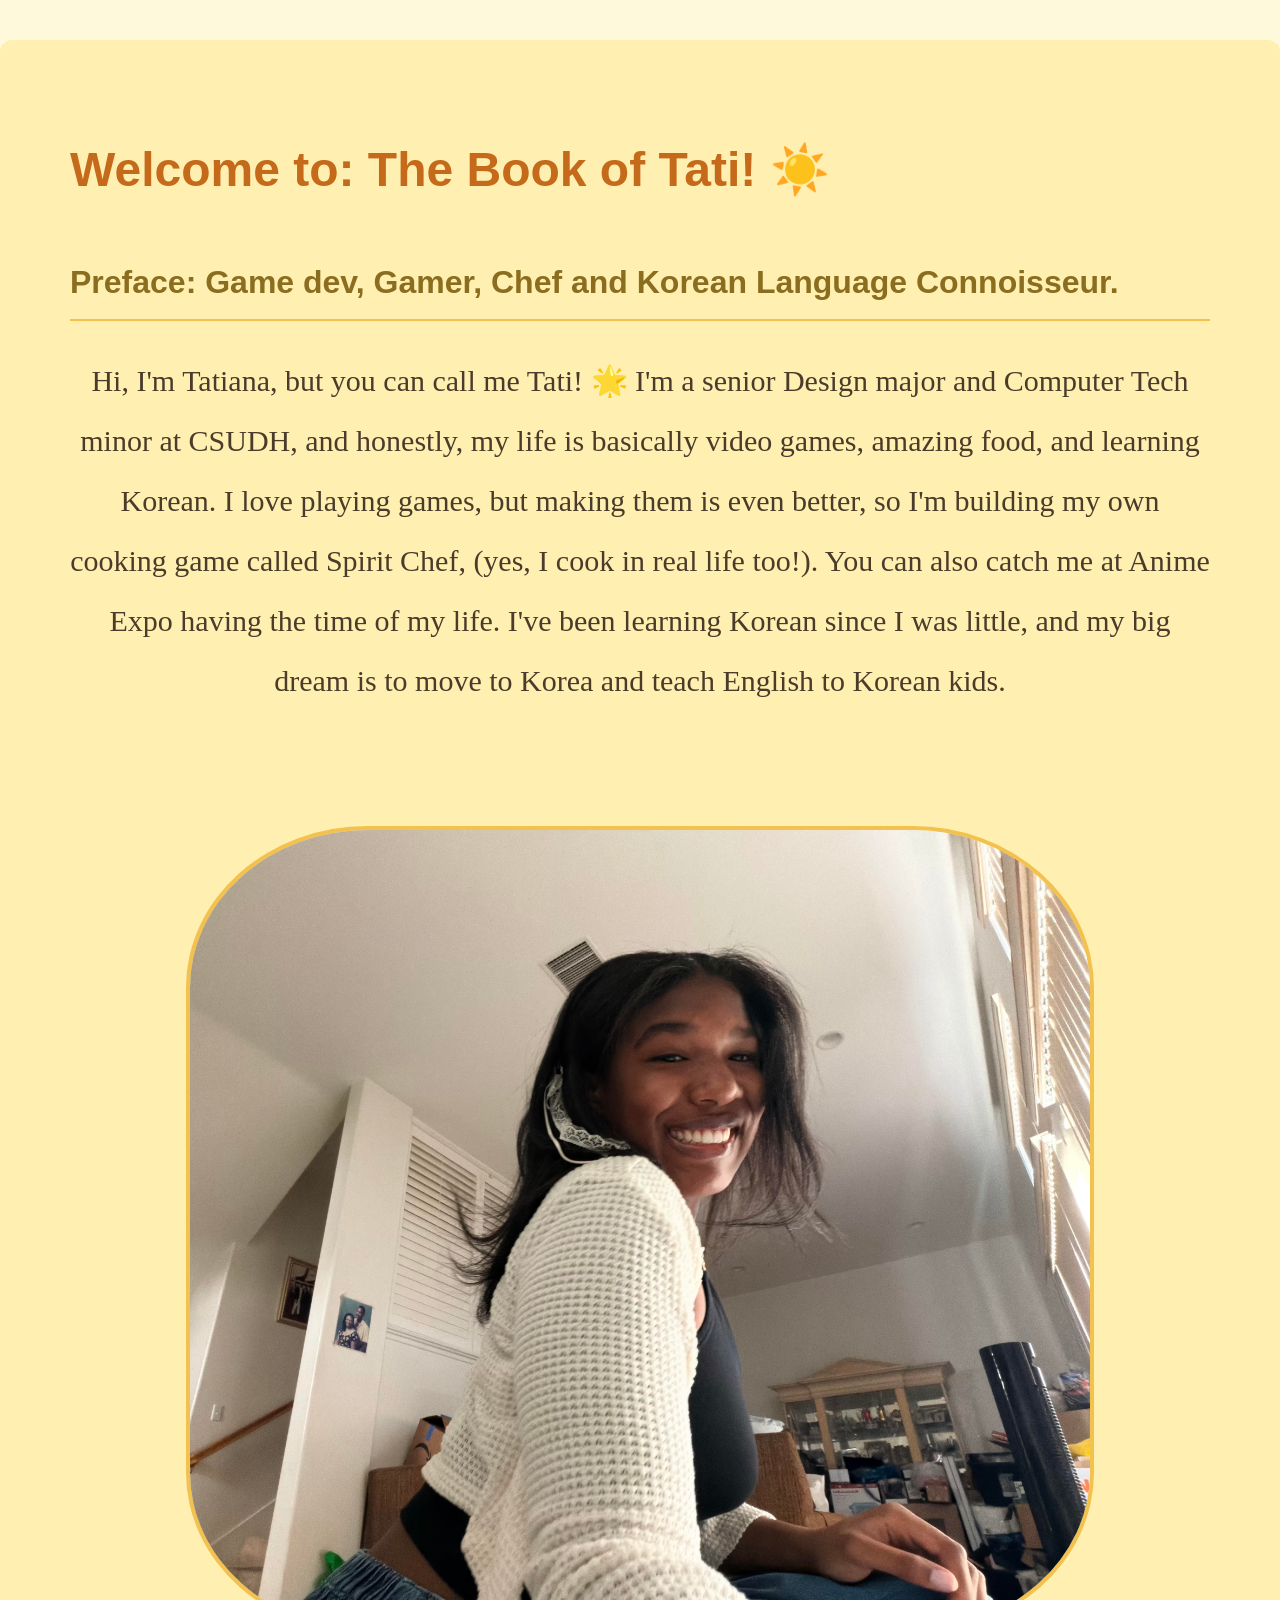
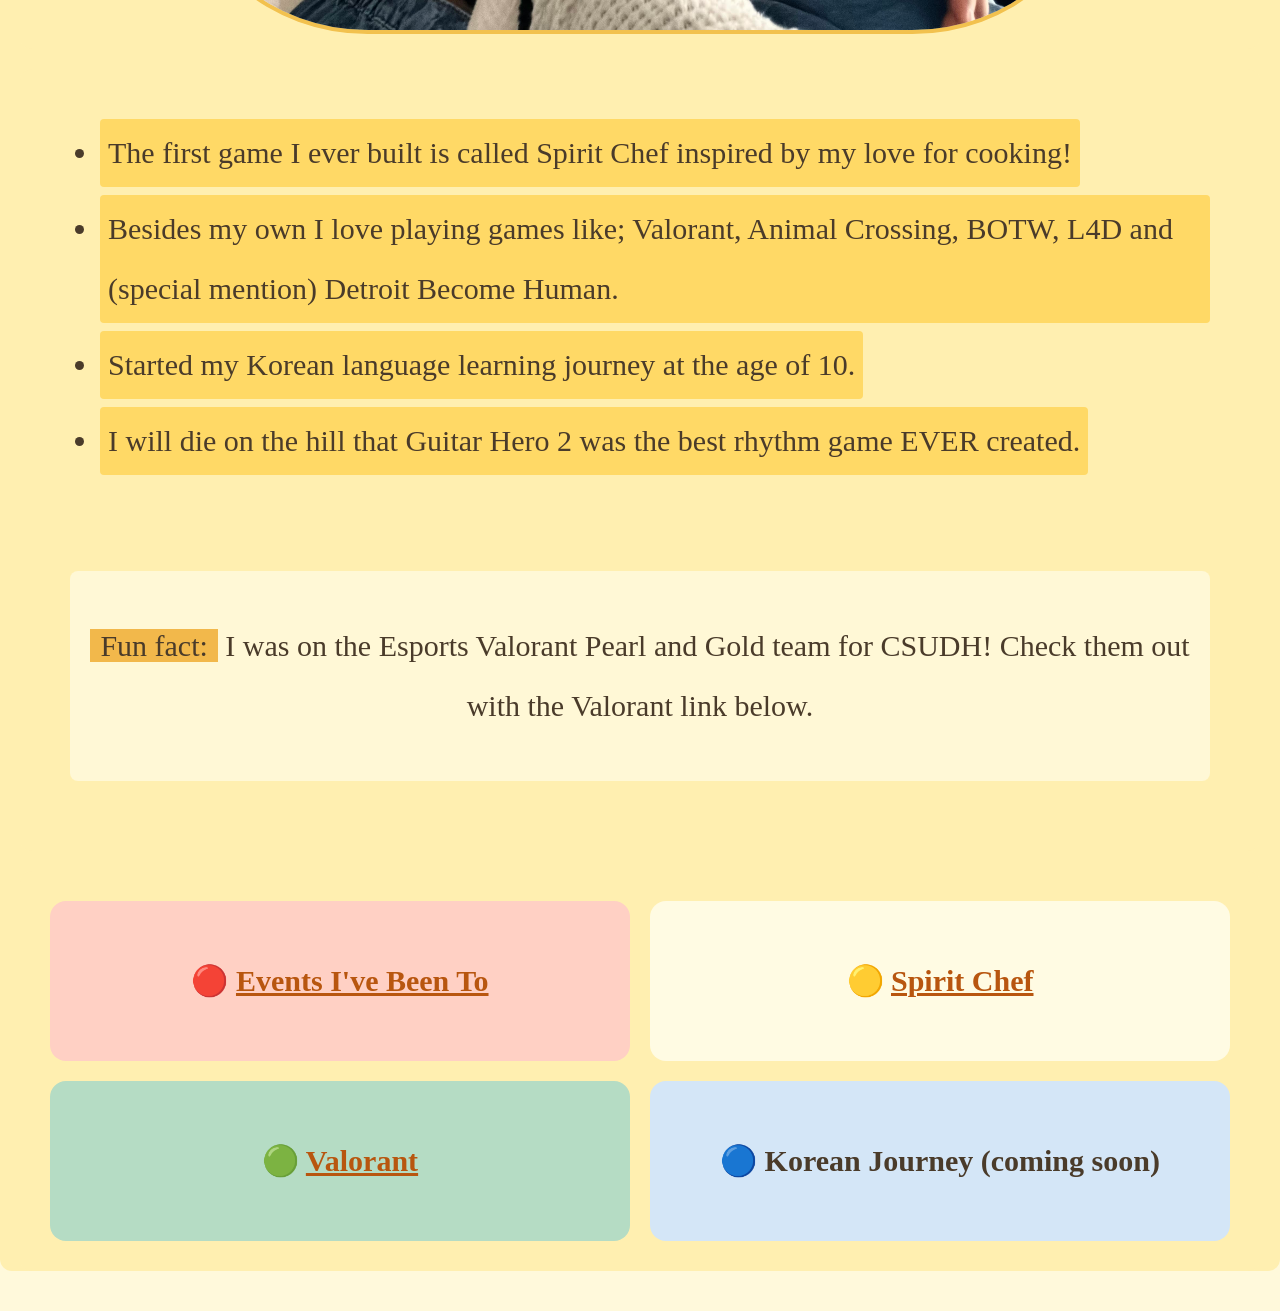
<file: index.html>
<!DOCTYPE html>
<html lang="en">
<head>
  <link rel="stylesheet" href="style.css">
  <meta charset="UTF-8">
  <meta name="viewport" content="width=device-width, initial-scale=1.0">
  <title>The Book of Tati</title>
</head>

<body>

  <div class="content">

    <div class="about">
      <h1 id="page-title">Welcome to: The Book of Tati! ☀️</h1>
      <h2>Preface: Game dev, Gamer, Chef and Korean Language Connoisseur. </h2>
      <p>Hi, I'm Tatiana, but you can call me Tati! 🌟 I'm a senior Design major and Computer Tech minor at CSUDH, and honestly, my life is basically video games, amazing food, and learning Korean. I love playing games, but making them is even better, so I'm building my own cooking game called Spirit Chef, (yes, I cook in real life too!). You can also catch me at Anime Expo having the time of my life. I've been learning Korean since I was little, and my big dream is to move to Korea and teach English to Korean kids.</p>
    </div>


    <div class="cover">
      <img src="MeLol.jpg" alt="Tati smiling at the camera">
    </div>


    <div class="highlights">
      <ul>
        <li class="highlight">The first game I ever built is called Spirit Chef inspired by my love for cooking!</li>
        <li class="highlight">Besides my own I love playing games like; Valorant, Animal Crossing, BOTW, L4D and (special mention) Detroit Become Human. </li>
        <li class="highlight">Started my Korean language learning journey at the age of 10.</li>
        <li class="highlight">I will die on the hill that Guitar Hero 2 was the best rhythm game EVER created.</li>
      </ul>

      <div class="fun-fact">
        <p><mark>Fun fact:</mark> I was on the Esports Valorant Pearl and Gold team for CSUDH! Check them out with the Valorant link below. </p>
      </div>
    </div>


    <div class="cards">

      <div class="card">
        <p>🔴 <a href="holy-grail.html">Events I've Been To</a></p>
      </div>

      <div class="card">
        <p>🟡 <a href="spiritchef.html">Spirit Chef</a></p>
      </div>

      <div class="card">
        <p>🟢 <a href="https://esports.csudh.edu/" target="_blank">Valorant</a></p>
      </div>

      <div class="card">
        <p>🔵 Korean Journey (coming soon)</p>
      </div>

    </div>

  </div>

</body>
</html>
</file>
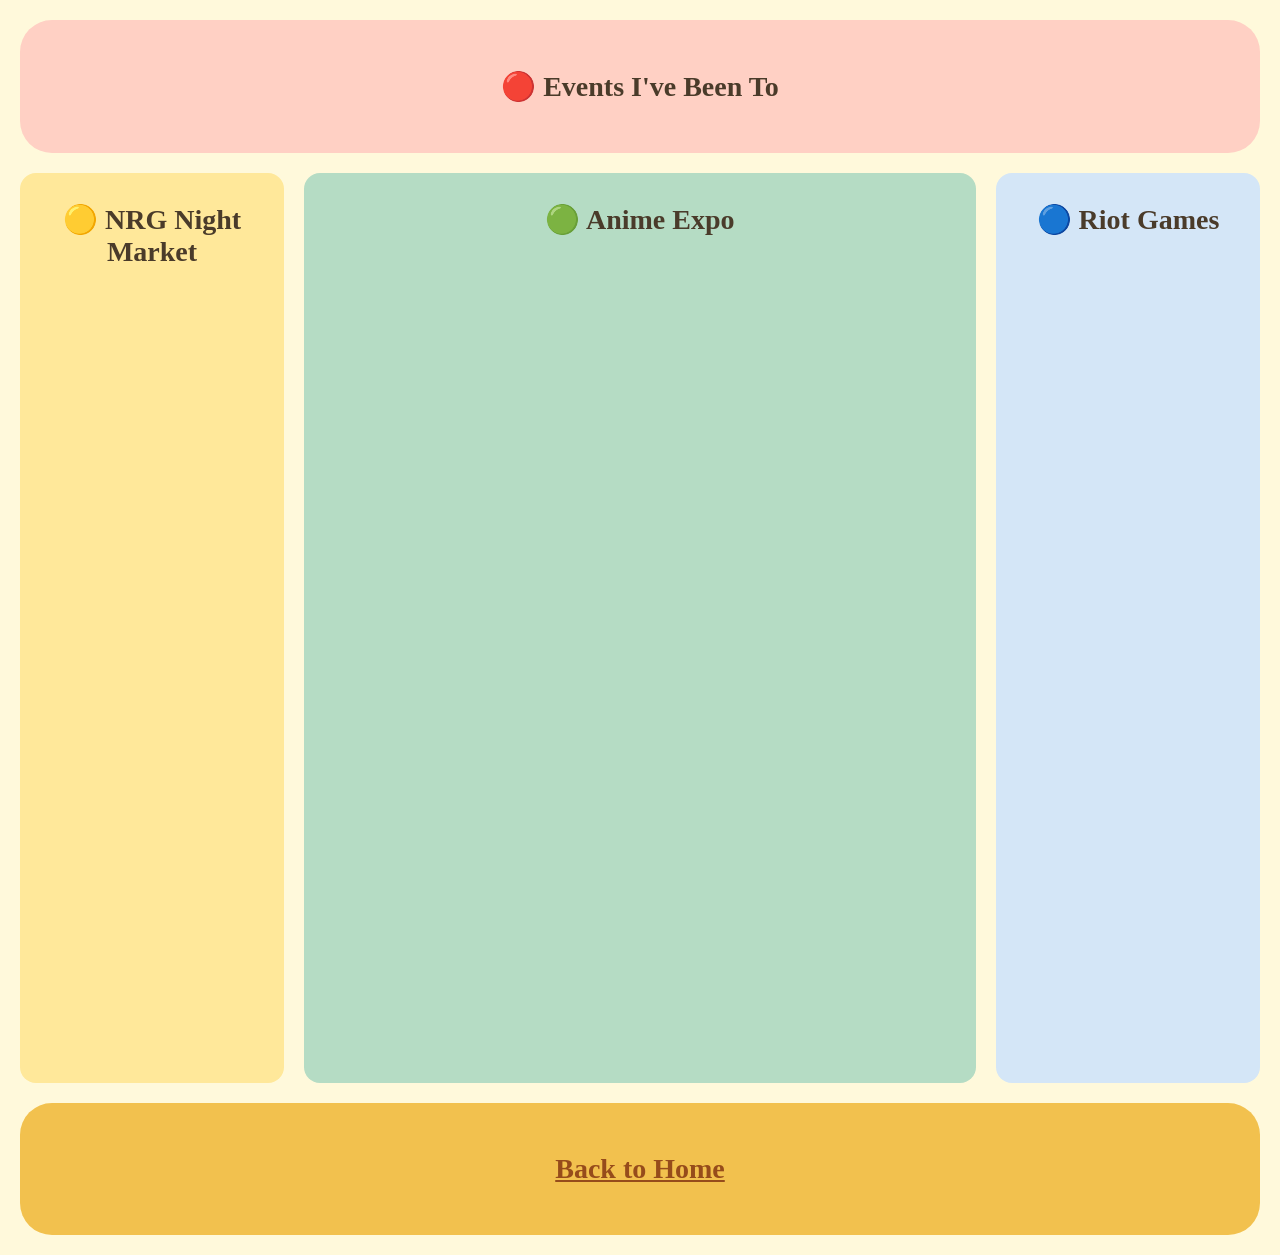
<file: holy-grail.html>
<!DOCTYPE html>
<html lang="en">
<head>
  <meta charset="UTF-8">
  <meta name="viewport" content="width=device-width, initial-scale=1.0">
  <title>Events I've Been To</title>
  <link rel="stylesheet" href="holy-grail.css">
</head>

<body>

  <div class="page">

    <div class="header">
      🔴 Events I've Been To
    </div>

    <div class="middle">

      <div class="left-sidebar">
        🟡 NRG Night Market
      </div>

      <div class="main-content">
        🟢 Anime Expo
      </div>

      <div class="right-sidebar">
        🔵 Riot Games
      </div>

    </div>

    <div class="footer">
      <a href="index.html">Back to Home</a>
    </div>

  </div>

</body>
</html>
</file>
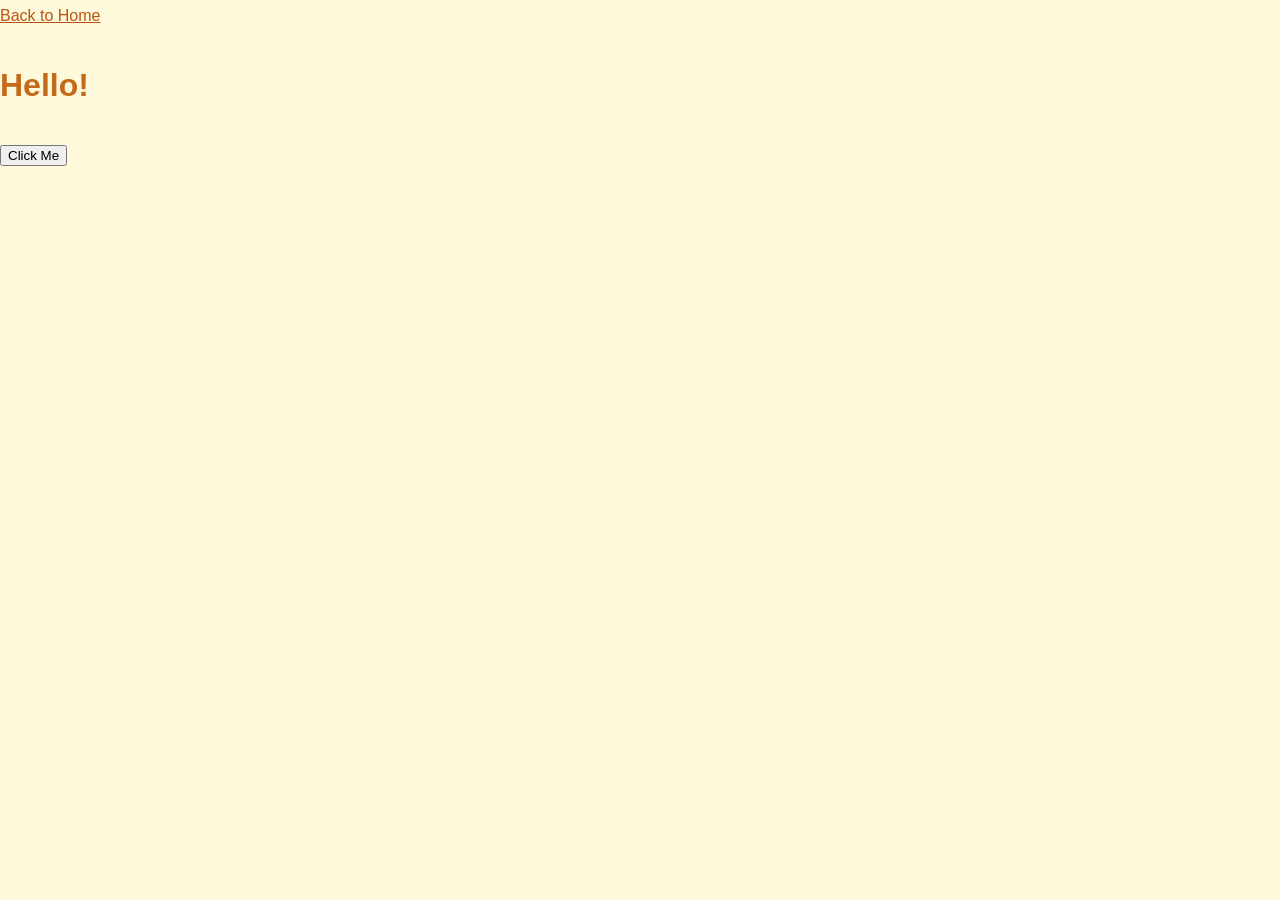
<file: interactive.html>
<!DOCTYPE html>
<html lang="en">
<head>
  <meta charset="UTF-8">
  <title>Interaction</title>
  <link rel="stylesheet" href="style.css">
</head>
<body>

  <a href="index.html">Back to Home</a>

  <h1 id="message">Hello!</h1>

  <button id="button">Click Me</button>

  <script src="interactive.js"></script>
</body>
</html>
</file>
<file: style.css>
body {
  font-family: 'Franklin Gothic Medium', 'Arial Narrow', Arial, sans-serif;
  background-color: #fff9db;
  color: #4a3b2a;
  margin: 0;
  padding: 0;
  line-height: 2;
}

.content {
  font-family: Georgia, 'Times New Roman', Times, serif;
  max-width: 1500px;
  margin: 40px auto;
  padding: 0 20px;
}

h1, h2 {
  font-family: 'Franklin Gothic Medium', 'Arial Narrow', Arial, sans-serif;
  font-size: xx-large;
}

div {
  background-color: #ffefb0;
  border-radius: 12px;
  margin-bottom: 20px;
  padding: 50px;
}

#page-title {
  color: #c46a1a;
  font-size: 48px;
}

.highlight {
  background-color: #ffd966;
  color: #4a3b2a;
  padding: 4px 8px;
  border-radius: 4px;
}

h1 {
  color: #c46a1a;
}

h2 {
  color: #8a6d1f;
  border-bottom: 2px solid #f2c14e;
  padding-bottom: 5px;
}

p {
  font-size: 30px;
  text-align: center;
  padding-top: 0px;
}

ul {
  width: fit-content;
  margin: 0 auto;
  padding-left: 30px;
  font-size: 30px;
  text-align: left;
}

li {
  color: #4a3b2a;
  margin-bottom: 8px;
  width: fit-content;
}

.fun-fact {
  background-color: #fff8d6;
  border-radius: 8px;
  padding: 15px;
  margin: 1in 0 20px 0;
}

a {
  color: #b8560f;
}

mark {
  background-color: #f2b84b;
  color: #4a3b2a;
  padding: 0 10px;
}

img {
  max-width: 100%;
  border-radius: 12px;
}

.cover {
  padding-top: 15px;
  padding-bottom: 15px;
}

.cover img {
  display: block;
  margin: 0 auto;
  width: 900px;
  height: 800px;
  object-fit: cover;
  border: 4px solid #f2c14e;
  border-radius: 20%;
}

.cards {
  display: flex;
  flex-wrap: wrap;
  gap: 20px;
  padding: 30px;
}

.card {
  flex: 1 1 40%;
  margin-bottom: 0;
  padding: 20px;
  border-radius: 16px;
}

.card p {
  font-weight: bold;
}

.card:nth-child(1) {
  background-color: #ffd0c4;
}

.card:nth-child(2) {
  background-color: #fffbe3;
}

.card:nth-child(3) {
  background-color: #b5dcc4;
}

.card:nth-child(4) {
  background-color: #d4e6f7;
}
</file>
<file: holy-grail.css>
body {
  background-color: #fff9db;
  color: #4a3b2a;
  font-family: Georgia, 'Times New Roman', Times, serif;
  font-weight: bold;
  margin: 0;
  padding: 20px;
  font-size: 28px;
  text-align: center;
}

.page {
  display: flex;
  flex-direction: column;
  gap: 20px;
}

.header {
  background-color: #ffd0c4;
  padding: 50px;
  border-radius: 32px;
}

.middle {
  display: flex;
  gap: 20px;
}

.left-sidebar {
  background-color: #ffe89a;
  flex: 1;
  min-height: 850px;
  padding: 30px;
  border-radius: 16px;
}

.main-content {
  background-color: #b5dcc4;
  flex: 3;
  min-height: 350px;
  padding: 30px;
  border-radius: 16px;
}

.right-sidebar {
  background-color: #d4e6f7;
  flex: 1;
  min-height: 350px;
  padding: 30px;
  border-radius: 16px;
}

.footer {
  background-color: #f2c14e;
  padding: 50px;
  border-radius: 32px;
}

a {
  color: #964c1b;
}
</file>
